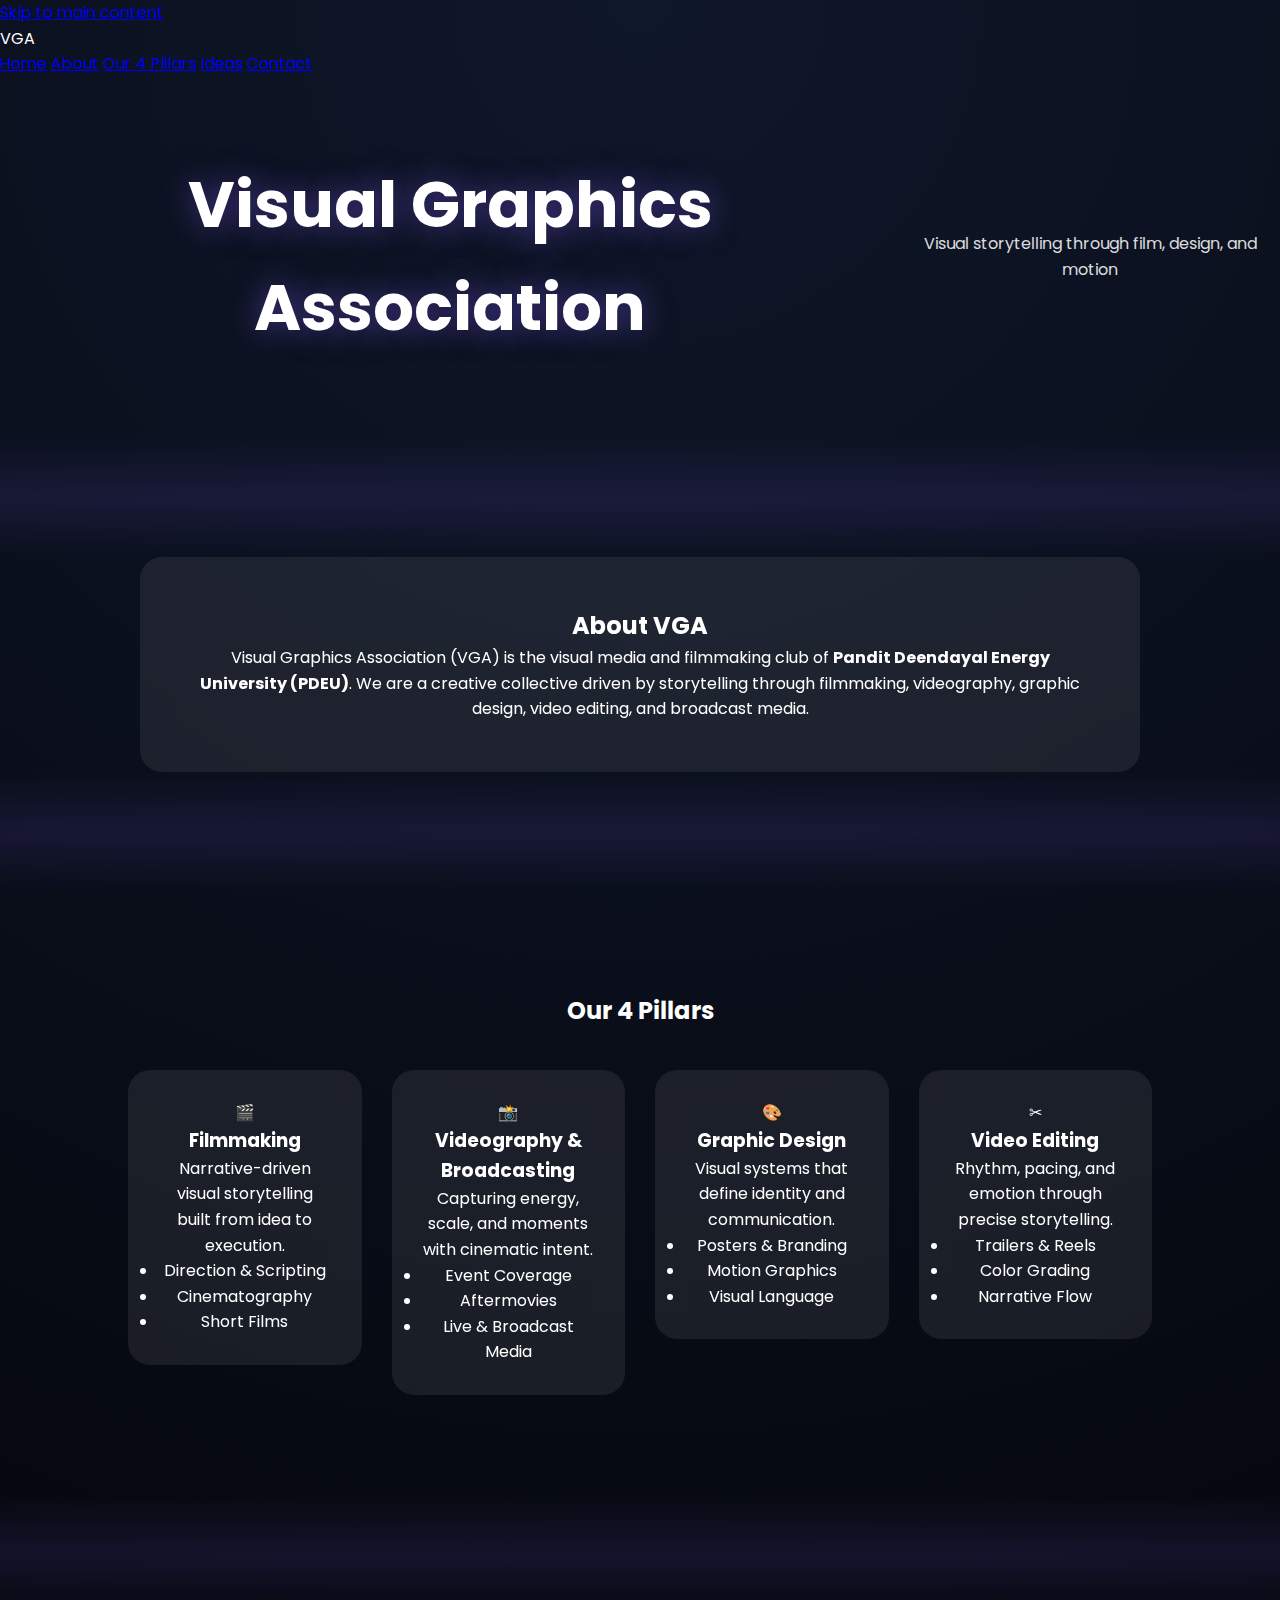
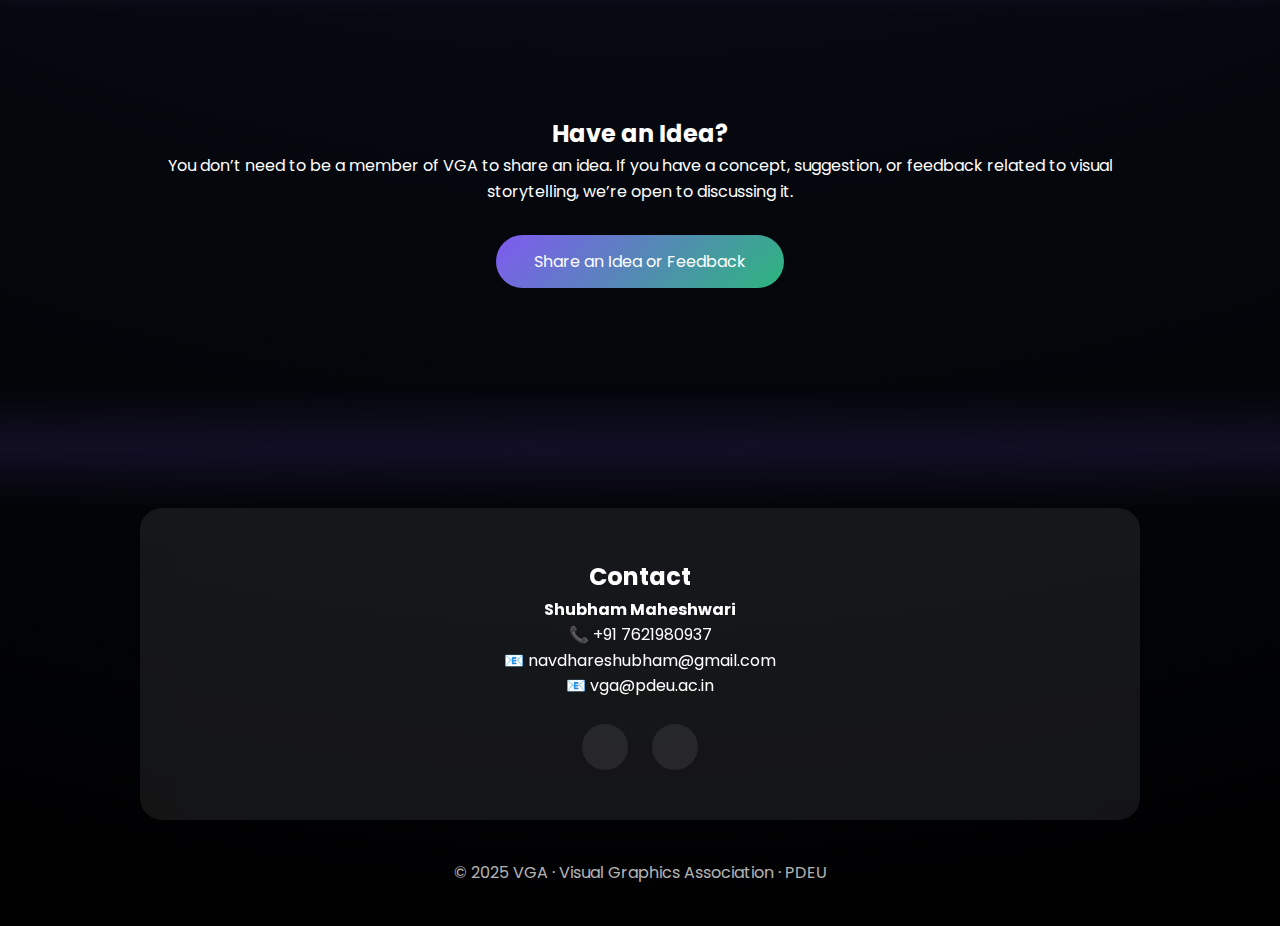
<file: index.html>
<!DOCTYPE html>
<html lang="en">
<head>
  <meta charset="UTF-8" />
  <meta name="viewport" content="width=device-width, initial-scale=1.0"/>
  <title>VGA | Visual Graphics Association · PDEU</title>

  <link rel="stylesheet" href="style.css"/>
  <link href="https://fonts.googleapis.com/css2?family=Poppins:wght@300;400;600;700&display=swap" rel="stylesheet">
</head>

<body>

<!-- Accessibility -->
<a href="#main" class="skip-link">Skip to main content</a>

<!-- Navbar -->
<nav class="navbar">
  <div class="nav-logo">VGA</div>
  <div class="nav-links">
    <a href="#home" class="active">Home</a>
    <a href="#about">About</a>
    <a href="#approach">Our 4 Pillars</a>
    <a href="#ideas">Ideas</a>
    <a href="#contact">Contact</a>
  </div>
</nav>

<main id="main">

<!-- HERO -->
<header class="hero" id="home">
  <h1>Visual Graphics Association</h1>
  <p>Visual storytelling through film, design, and motion</p>
</header>

<div class="section-divider"></div>

<!-- ABOUT -->
<section id="about" class="glass">
  <h2>About VGA</h2>
  <p>
    Visual Graphics Association (VGA) is the visual media and filmmaking club of
    <strong>Pandit Deendayal Energy University (PDEU)</strong>.
    We are a creative collective driven by storytelling through filmmaking,
    videography, graphic design, video editing, and broadcast media.
  </p>
</section>

<div class="section-divider"></div>

<!-- OUR 4 PILLARS -->
<section id="approach">
  <h2>Our 4 Pillars</h2>

<div class="grid">

  <!-- Pillar 01 -->
  <a href="filmmaking.html" class="card-link">
    <div class="card feature-card">
      <div class="card-icon">🎬</div>
      <h3>Filmmaking</h3>
      <p class="card-desc">
        Narrative-driven visual storytelling built from idea to execution.
      </p>
      <ul class="card-features">
        <li>Direction & Scripting</li>
        <li>Cinematography</li>
        <li>Short Films</li>
      </ul>
    </div>
  </a>

  <!-- Pillar 02 -->
  <a href="videography.html" class="card-link">
    <div class="card feature-card">
      <div class="card-icon">📸</div>
      <h3>Videography & Broadcasting</h3>
      <p class="card-desc">
        Capturing energy, scale, and moments with cinematic intent.
      </p>
      <ul class="card-features">
        <li>Event Coverage</li>
        <li>Aftermovies</li>
        <li>Live & Broadcast Media</li>
      </ul>
    </div>
  </a>

  <!-- Pillar 03 -->
  <a href="graphic-design.html" class="card-link">
    <div class="card feature-card">
      <div class="card-icon">🎨</div>
      <h3>Graphic Design</h3>
      <p class="card-desc">
        Visual systems that define identity and communication.
      </p>
      <ul class="card-features">
        <li>Posters & Branding</li>
        <li>Motion Graphics</li>
        <li>Visual Language</li>
      </ul>
    </div>
  </a>

  <!-- Pillar 04 -->
  <a href="video-editing.html" class="card-link">
    <div class="card feature-card">
      <div class="card-icon">✂</div>
      <h3>Video Editing</h3>
      <p class="card-desc">
        Rhythm, pacing, and emotion through precise storytelling.
      </p>
      <ul class="card-features">
        <li>Trailers & Reels</li>
        <li>Color Grading</li>
        <li>Narrative Flow</li>
      </ul>
    </div>
  </a>

</div>

</section>

<div class="section-divider"></div>

<!-- IDEAS / FEEDBACK -->
<section id="ideas">
  <h2>Have an Idea?</h2>
  <p>
    You don’t need to be a member of VGA to share an idea.
    If you have a concept, suggestion, or feedback related to visual storytelling,
    we’re open to discussing it.
  </p>

  <a href="feedback.html" class="btn">Share an Idea or Feedback</a>
</section>

<div class="section-divider"></div>

<!-- CONTACT -->
<section id="contact" class="glass">
  <h2>Contact</h2>

  <p>
    <strong>Shubham Maheshwari</strong><br>
    📞 +91 7621980937<br>
    📧 navdhareshubham@gmail.com<br>
    📧 vga@pdeu.ac.in
  </p>

  <div class="social-icons">
    <a href="https://www.instagram.com/vga_pdeu/" target="_blank" aria-label="Instagram"></a>
    <a href="https://www.linkedin.com/company/video-graphics-association-vga-" target="_blank" aria-label="LinkedIn"></a>
  </div>
</section>

</main>

<footer>
  <p>© 2025 VGA · Visual Graphics Association · PDEU</p>
</footer>

<script src="script.js"></script>
</body>
</html>
</file>
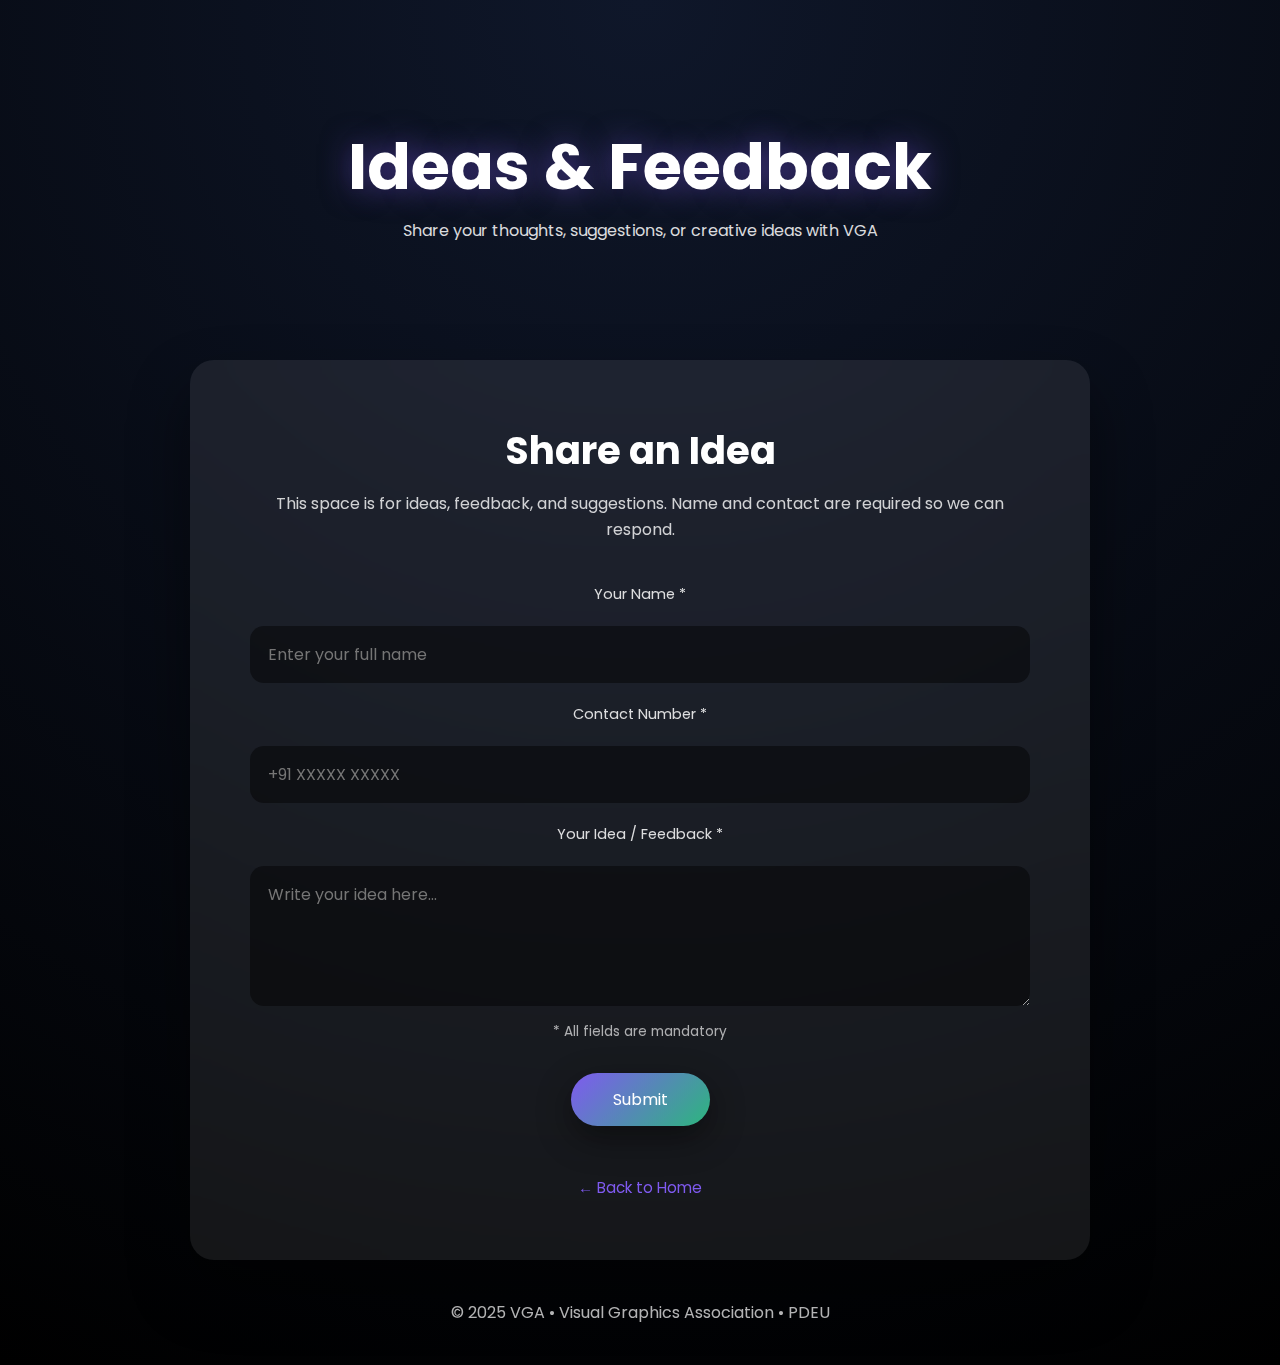
<file: feedback.html>
<!DOCTYPE html>
<html lang="en">
<head>
  <meta charset="UTF-8" />
  <meta name="viewport" content="width=device-width, initial-scale=1.0"/>
  <title>Ideas & Feedback | VGA</title>

  <link rel="stylesheet" href="style.css"/>
  <link href="https://fonts.googleapis.com/css2?family=Poppins:wght@300;400;600;700&display=swap" rel="stylesheet">
</head>
<body>

<header class="hero">
  <div class="hero-content">
    <h1>Ideas & Feedback</h1>
    <p>Share your thoughts, suggestions, or creative ideas with VGA</p>
  </div>
</header>

<section class="feedback-section glass">
  <h2>Share an Idea</h2>
  <p class="subtitle">
    This space is for ideas, feedback, and suggestions.  
    Name and contact are required so we can respond.
  </p>

  <form class="feedback-form">
    <label for="name">Your Name *</label>
    <input type="text" id="name" placeholder="Enter your full name" required>

    <label for="phone">Contact Number *</label>
    <input type="tel" id="phone" placeholder="+91 XXXXX XXXXX" required>

    <label for="message">Your Idea / Feedback *</label>
    <textarea id="message" placeholder="Write your idea here..." required></textarea>

    <p class="required-note">* All fields are mandatory</p>

    <button type="submit">Submit</button>
  </form>

  <a href="index.html" class="feedback-back">← Back to Home</a>
</section>

<footer>
  <p>© 2025 VGA • Visual Graphics Association • PDEU</p>
</footer>

</body>
</html>
</file>
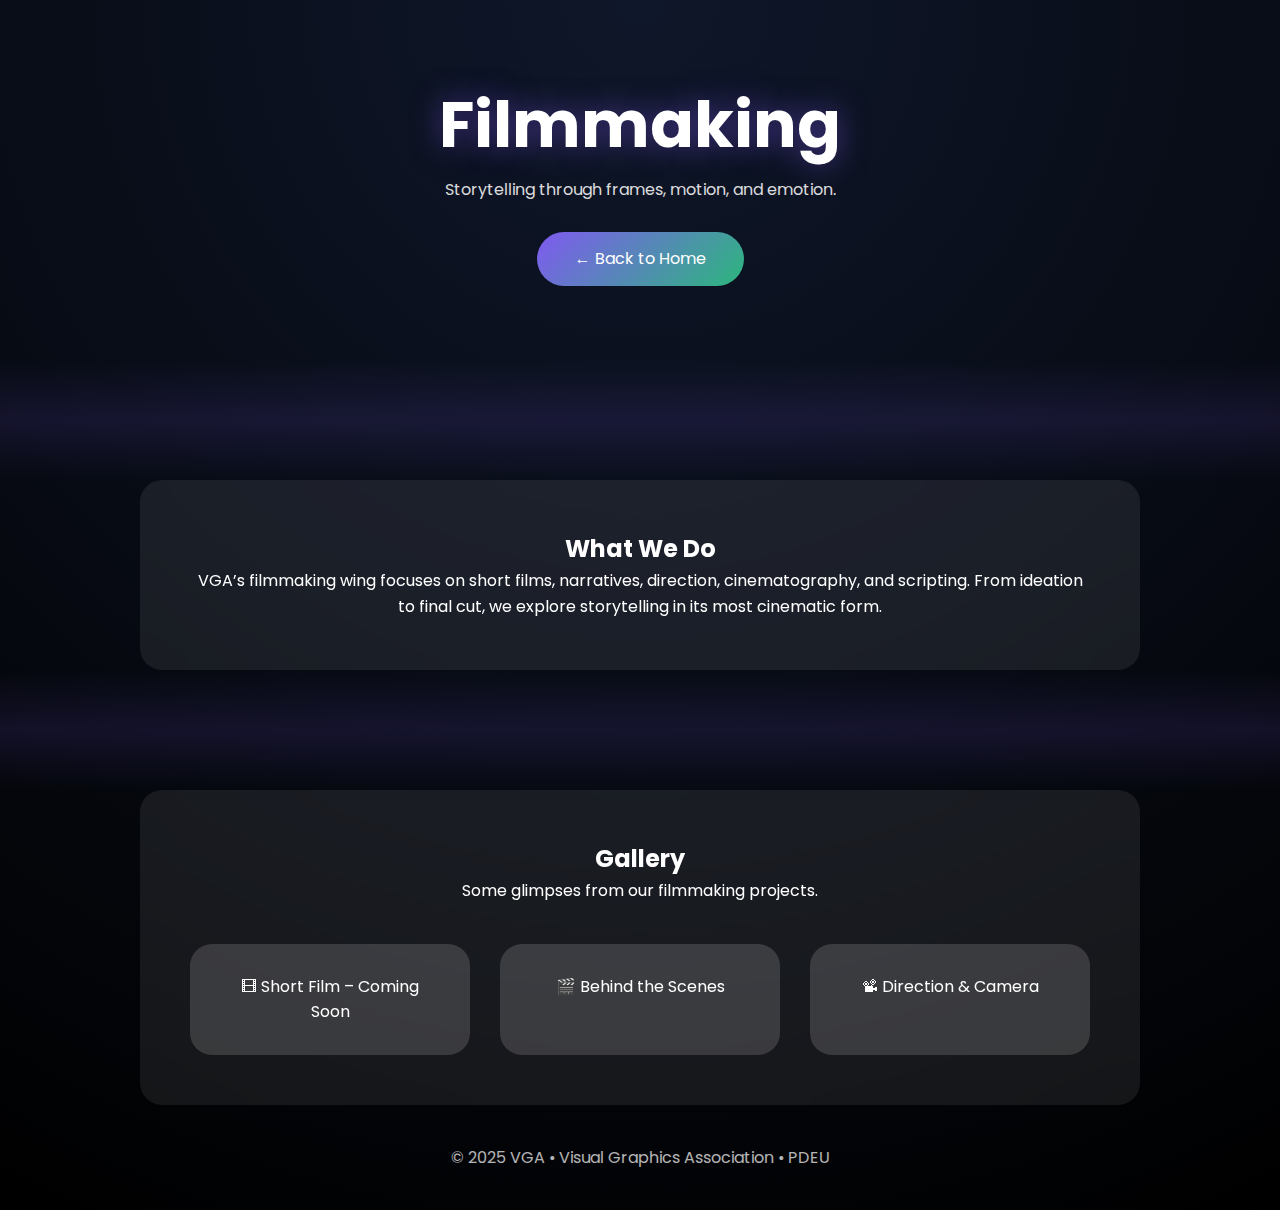
<file: filmmaking.html>
<!DOCTYPE html>
<html lang="en">
<head>
  <meta charset="UTF-8" />
  <meta name="viewport" content="width=device-width, initial-scale=1.0"/>
  <title>Filmmaking | VGA</title>

  <link rel="stylesheet" href="style.css"/>
  <link href="https://fonts.googleapis.com/css2?family=Poppins:wght@300;400;600;700&display=swap" rel="stylesheet">
</head>
<body>

<header class="hero">
  <div class="hero-content">
    <h1>Filmmaking</h1>
    <p>Storytelling through frames, motion, and emotion.</p>
    <a href="index.html" class="btn">← Back to Home</a>
  </div>
</header>

<div class="section-divider"></div>

<section class="glass">
  <h2>What We Do</h2>
  <p>
    VGA’s filmmaking wing focuses on short films, narratives, direction,
    cinematography, and scripting. From ideation to final cut,
    we explore storytelling in its most cinematic form.
  </p>
</section>

<div class="section-divider"></div>

<section class="glass">
  <h2>Gallery</h2>
  <p>Some glimpses from our filmmaking projects.</p>

  <div class="grid">
    <div class="card">🎞 Short Film – Coming Soon</div>
    <div class="card">🎬 Behind the Scenes</div>
    <div class="card">📽 Direction & Camera</div>
  </div>
</section>

<footer>
  <p>© 2025 VGA • Visual Graphics Association • PDEU</p>
</footer>

<script src="script.js"></script>
</body>
</html>
</file>
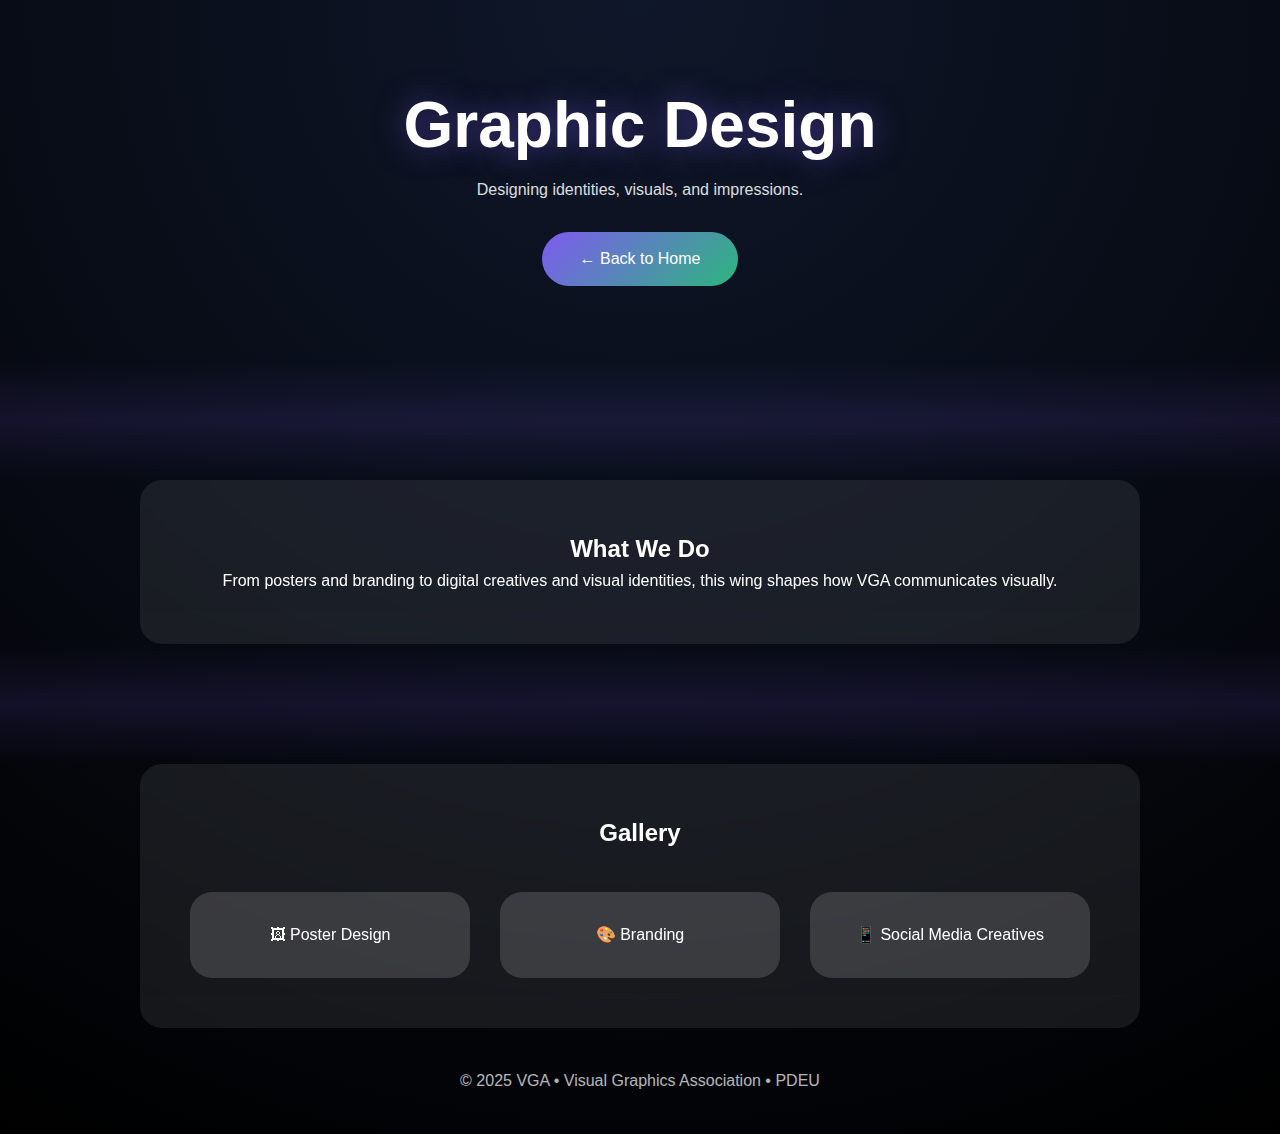
<file: graphic-design.html>
<!DOCTYPE html>
<html lang="en">
<head>
  <meta charset="UTF-8" />
  <meta name="viewport" content="width=device-width, initial-scale=1.0"/>
  <title>Graphic Design | VGA</title>

  <link rel="stylesheet" href="style.css"/>
</head>
<body>

<header class="hero">
  <div class="hero-content">
    <h1>Graphic Design</h1>
    <p>Designing identities, visuals, and impressions.</p>
    <a href="index.html" class="btn">← Back to Home</a>
  </div>
</header>

<div class="section-divider"></div>

<section class="glass">
  <h2>What We Do</h2>
  <p>
    From posters and branding to digital creatives and visual identities,
    this wing shapes how VGA communicates visually.
  </p>
</section>

<div class="section-divider"></div>

<section class="glass">
  <h2>Gallery</h2>
  <div class="grid">
    <div class="card">🖼 Poster Design</div>
    <div class="card">🎨 Branding</div>
    <div class="card">📱 Social Media Creatives</div>
  </div>
</section>

<footer>
  <p>© 2025 VGA • Visual Graphics Association • PDEU</p>
</footer>

<script src="script.js"></script>
</body>
</html>
</file>
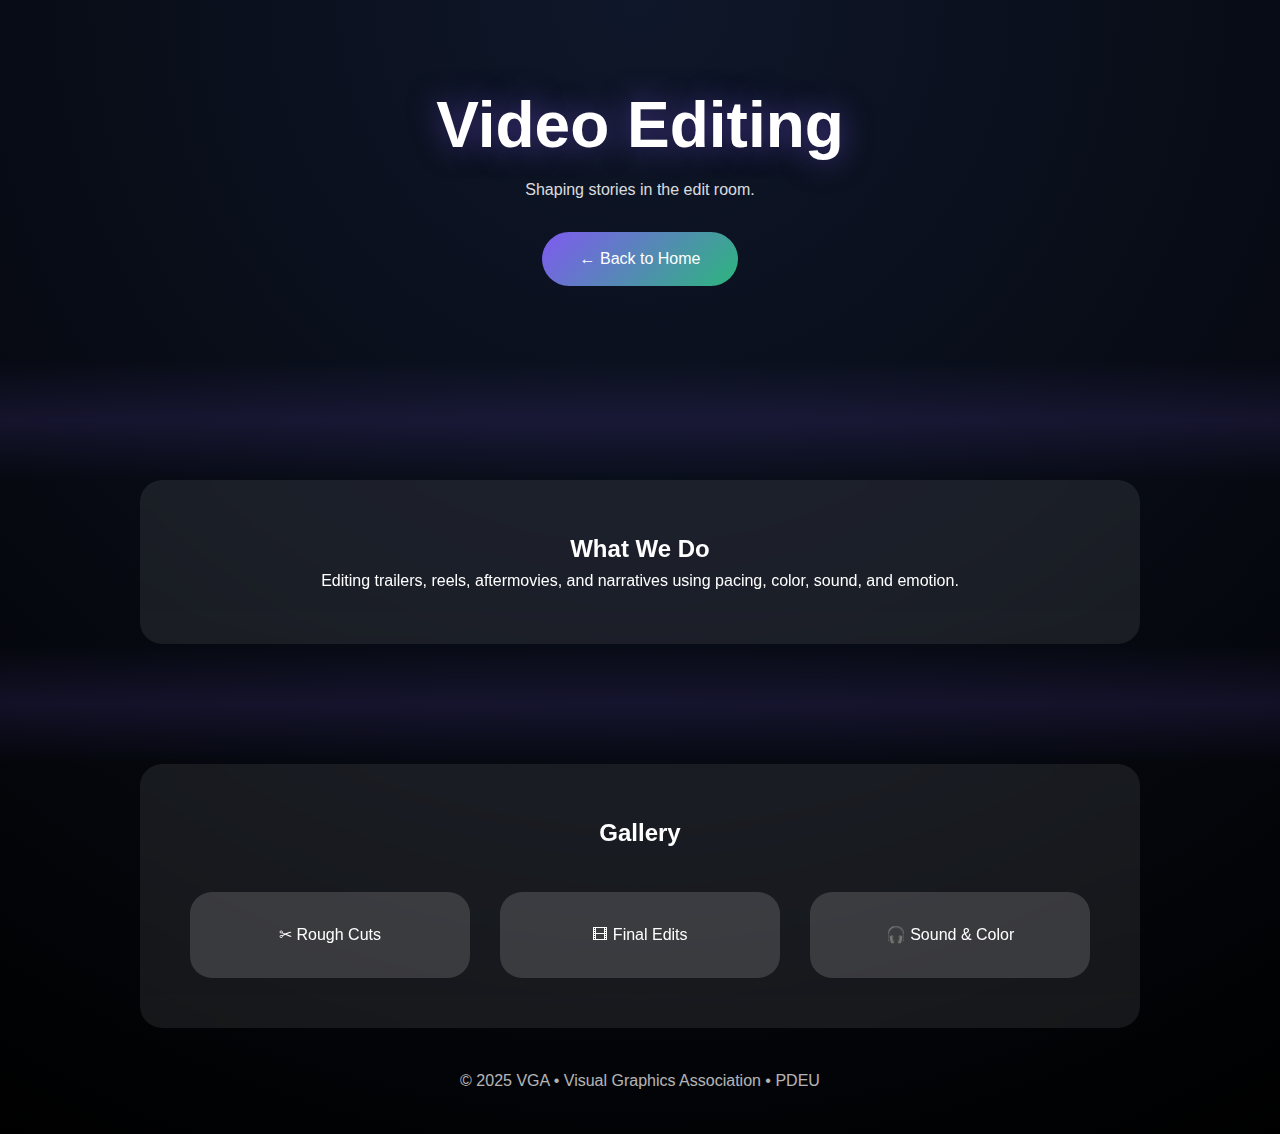
<file: video-editing.html>
<!DOCTYPE html>
<html lang="en">
<head>
  <meta charset="UTF-8" />
  <meta name="viewport" content="width=device-width, initial-scale=1.0"/>
  <title>Video Editing | VGA</title>

  <link rel="stylesheet" href="style.css"/>
</head>
<body>

<header class="hero">
  <div class="hero-content">
    <h1>Video Editing</h1>
    <p>Shaping stories in the edit room.</p>
    <a href="index.html" class="btn">← Back to Home</a>
  </div>
</header>

<div class="section-divider"></div>

<section class="glass">
  <h2>What We Do</h2>
  <p>
    Editing trailers, reels, aftermovies, and narratives using pacing,
    color, sound, and emotion.
  </p>
</section>

<div class="section-divider"></div>

<section class="glass">
  <h2>Gallery</h2>
  <div class="grid">
    <div class="card">✂ Rough Cuts</div>
    <div class="card">🎞 Final Edits</div>
    <div class="card">🎧 Sound & Color</div>
  </div>
</section>

<footer>
  <p>© 2025 VGA • Visual Graphics Association • PDEU</p>
</footer>

<script src="script.js"></script>
</body>
</html>
</file>
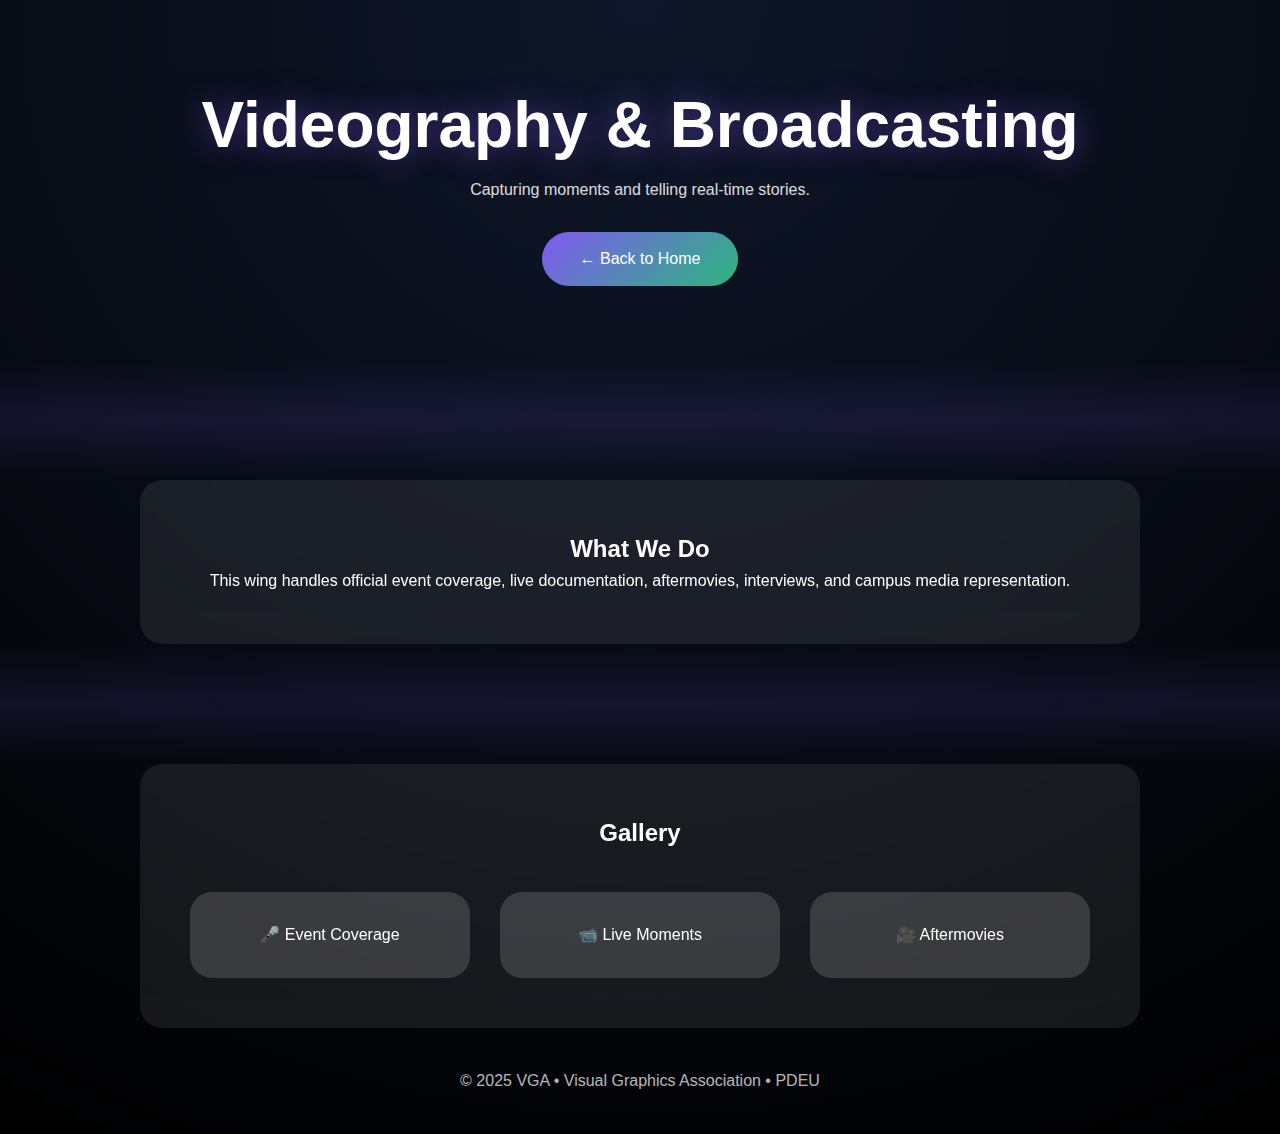
<file: videography.html>
<!DOCTYPE html>
<html lang="en">
<head>
  <meta charset="UTF-8" />
  <meta name="viewport" content="width=device-width, initial-scale=1.0"/>
  <title>Videography & Broadcasting | VGA</title>

  <link rel="stylesheet" href="style.css"/>
</head>
<body>

<header class="hero">
  <div class="hero-content">
    <h1>Videography & Broadcasting</h1>
    <p>Capturing moments and telling real-time stories.</p>
    <a href="index.html" class="btn">← Back to Home</a>
  </div>
</header>

<div class="section-divider"></div>

<section class="glass">
  <h2>What We Do</h2>
  <p>
    This wing handles official event coverage, live documentation,
    aftermovies, interviews, and campus media representation.
  </p>
</section>

<div class="section-divider"></div>

<section class="glass">
  <h2>Gallery</h2>
  <div class="grid">
    <div class="card">🎤 Event Coverage</div>
    <div class="card">📹 Live Moments</div>
    <div class="card">🎥 Aftermovies</div>
  </div>
</section>

<footer>
  <p>© 2025 VGA • Visual Graphics Association • PDEU</p>
</footer>

<script src="script.js"></script>
</body>
</html>
</file>
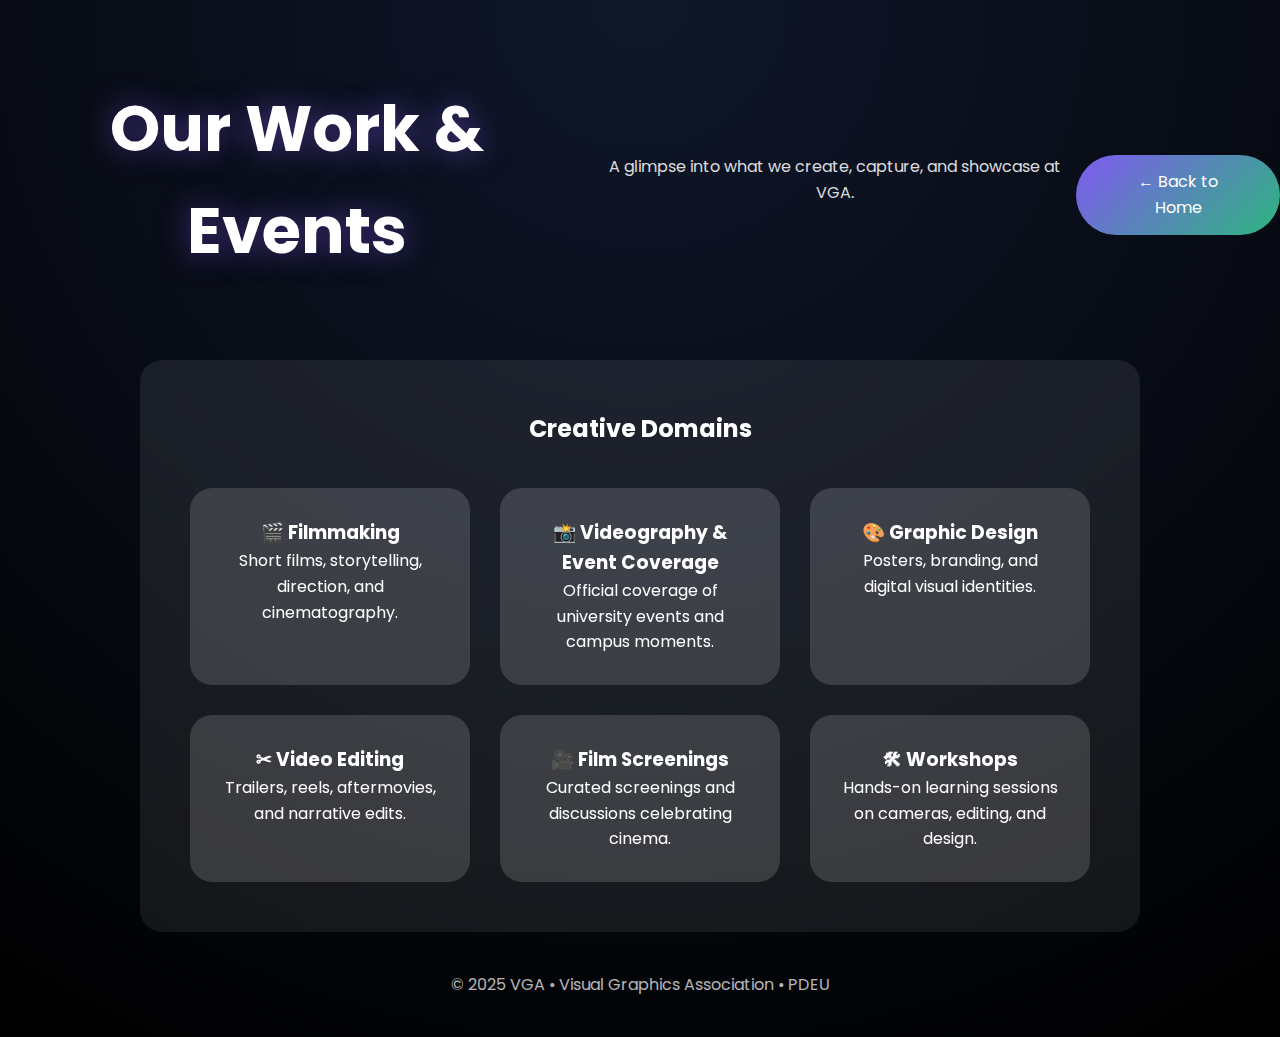
<file: work-events.html>
<!DOCTYPE html>
<html lang="en">
<head>
  <meta charset="UTF-8" />
  <meta name="viewport" content="width=device-width, initial-scale=1.0"/>
  <title>Our Work & Events | VGA</title>

  <link rel="stylesheet" href="style.css"/>
  <link href="https://fonts.googleapis.com/css2?family=Poppins:wght@300;400;600;700&display=swap" rel="stylesheet">
</head>
<body>

<header class="hero">
  <h1>Our Work & Events</h1>
  <p>A glimpse into what we create, capture, and showcase at VGA.</p>
  <a href="index.html" class="btn">← Back to Home</a>
</header>

<section class="glass">
  <h2>Creative Domains</h2>

  <div class="grid">
    <div class="card">
      <h3>🎬 Filmmaking</h3>
      <p>Short films, storytelling, direction, and cinematography.</p>
    </div>

    <div class="card">
      <h3>📸 Videography & Event Coverage</h3>
      <p>Official coverage of university events and campus moments.</p>
    </div>

    <div class="card">
      <h3>🎨 Graphic Design</h3>
      <p>Posters, branding, and digital visual identities.</p>
    </div>

    <div class="card">
      <h3>✂ Video Editing</h3>
      <p>Trailers, reels, aftermovies, and narrative edits.</p>
    </div>

    <div class="card">
      <h3>🎥 Film Screenings</h3>
      <p>Curated screenings and discussions celebrating cinema.</p>
    </div>

    <div class="card">
      <h3>🛠 Workshops</h3>
      <p>Hands-on learning sessions on cameras, editing, and design.</p>
    </div>
  </div>
</section>

<footer>
  <p>© 2025 VGA • Visual Graphics Association • PDEU</p>
</footer>

</body>
</html>
</file>
<file: style.css>
* {
  margin: 0;
  padding: 0;
  box-sizing: border-box;
  font-family: 'Poppins', sans-serif;
}

body {
  background: radial-gradient(circle at top, #0f172a, #000);
  color: #fff;
  line-height: 1.6;
}

/* HERO */
.hero {
  min-height: 40vh;
  display: flex;
  align-items: center;
  justify-content: center;
  text-align: center;
}

.hero h1 {
  font-size: 4rem;
  text-shadow: 0 0 30px rgba(127,90,240,.5);
}

.hero p {
  opacity: .85;
}

/* SECTIONS */
section {
  padding: 100px 10%;
  text-align: center;
  position: relative;
}

.section-divider {
  height: 120px;
  background: linear-gradient(to bottom,
    transparent,
    rgba(127,90,240,.12),
    transparent
  );
}

/* GLASS */
.glass {
  max-width: 1000px;
  margin: auto;
  padding: 50px;
  border-radius: 22px;
  background: rgba(255,255,255,.08);
  backdrop-filter: blur(14px);
}

/* GRID */
.grid {
  display: grid;
  grid-template-columns: repeat(auto-fit, minmax(230px,1fr));
  gap: 30px;
  margin-top: 40px;
}

.card-link { text-decoration: none; color: inherit; }

.card {
  padding: 30px;
  border-radius: 22px;
  background: rgba(255,255,255,.08);
  backdrop-filter: blur(12px);
  transition: .35s;
  position: relative;
  overflow: hidden;
}

.card:hover {
  transform: translateY(-10px);
  box-shadow: 0 25px 60px rgba(0,0,0,.5);
}

.card {
  position: relative;
  overflow: hidden;
}

.card::before {
  content: "";
  position: absolute;
  inset: 0;
  background: radial-gradient(
    circle at var(--x, 50%) var(--y, 50%),
    rgba(127,90,240,0.35),
    transparent 60%
  );
  opacity: 0;
  transition: opacity 0.3s ease;
  pointer-events: none;
}

.card:hover::before {
  opacity: 1;
}


/* BUTTON */
.btn {
  display: inline-block;
  padding: 14px 38px;
  border-radius: 50px;
  background: linear-gradient(135deg,#7f5af0,#2cb67d);
  color: #fff;
  text-decoration: none;
  margin-top: 30px;
  transition: .3s;
}

.btn:hover { transform: translateY(-6px); }

/* SOCIALS */
.social-icons {
  margin-top: 25px;
  display: flex;
  justify-content: center;
  gap: 24px;
}

.social-icons a {
  width: 46px;
  height: 46px;
  border-radius: 50%;
  display: flex;
  align-items: center;
  justify-content: center;
  background: rgba(255,255,255,.08);
}

.social-icons svg {
  width: 22px;
  height: 22px;
  fill: white;
}
/* =========================
   FEEDBACK / IDEAS PAGE
========================= */

.feedback-section {
  max-width: 900px;
  margin: 0 auto;
  padding: 60px;
  border-radius: 24px;
  background: rgba(255, 255, 255, 0.08);
  backdrop-filter: blur(18px);
  box-shadow: 0 30px 60px rgba(0, 0, 0, 0.45);
}

.feedback-section h2 {
  font-size: 2.4rem;
  margin-bottom: 10px;
  text-align: center;
}

.feedback-section .subtitle {
  text-align: center;
  font-size: 1rem;
  opacity: 0.8;
  margin-bottom: 40px;
}

.feedback-form {
  display: flex;
  flex-direction: column;
  gap: 20px;
}

.feedback-form label {
  font-size: 0.9rem;
  opacity: 0.85;
}

.feedback-form input,
.feedback-form textarea {
  padding: 16px 18px;
  border-radius: 14px;
  border: none;
  outline: none;
  font-size: 1rem;
  background: rgba(0, 0, 0, 0.45);
  color: #ffffff;
}

.feedback-form textarea {
  min-height: 140px;
  resize: vertical;
}

.feedback-form button {
  align-self: center;
  margin-top: 10px;
  padding: 14px 42px;
  font-size: 1rem;
  border: none;
  border-radius: 50px;
  cursor: pointer;
  color: #ffffff;
  background: linear-gradient(135deg, #7f5af0, #2cb67d);
  box-shadow: 0 12px 35px rgba(0, 0, 0, 0.45);
  transition: transform 0.25s ease, box-shadow 0.25s ease;
}

.feedback-form button:hover {
  transform: translateY(-4px);
  box-shadow: 0 20px 50px rgba(0, 0, 0, 0.6);
}

.required-note {
  font-size: 0.85rem;
  opacity: 0.65;
  text-align: center;
  margin-top: -5px;
}

.feedback-back {
  display: block;
  margin-top: 50px;
  text-align: center;
  text-decoration: none;
  color: #7f5af0;
  font-size: 0.95rem;
}

.feedback-back:hover {
  color: #2cb67d;
}

/* Mobile */
@media (max-width: 768px) {
  .feedback-section {
    padding: 40px 25px;
  }
}

/* FOOTER */
footer {
  padding: 40px;
  text-align: center;
  opacity: .7;
}
</file>
